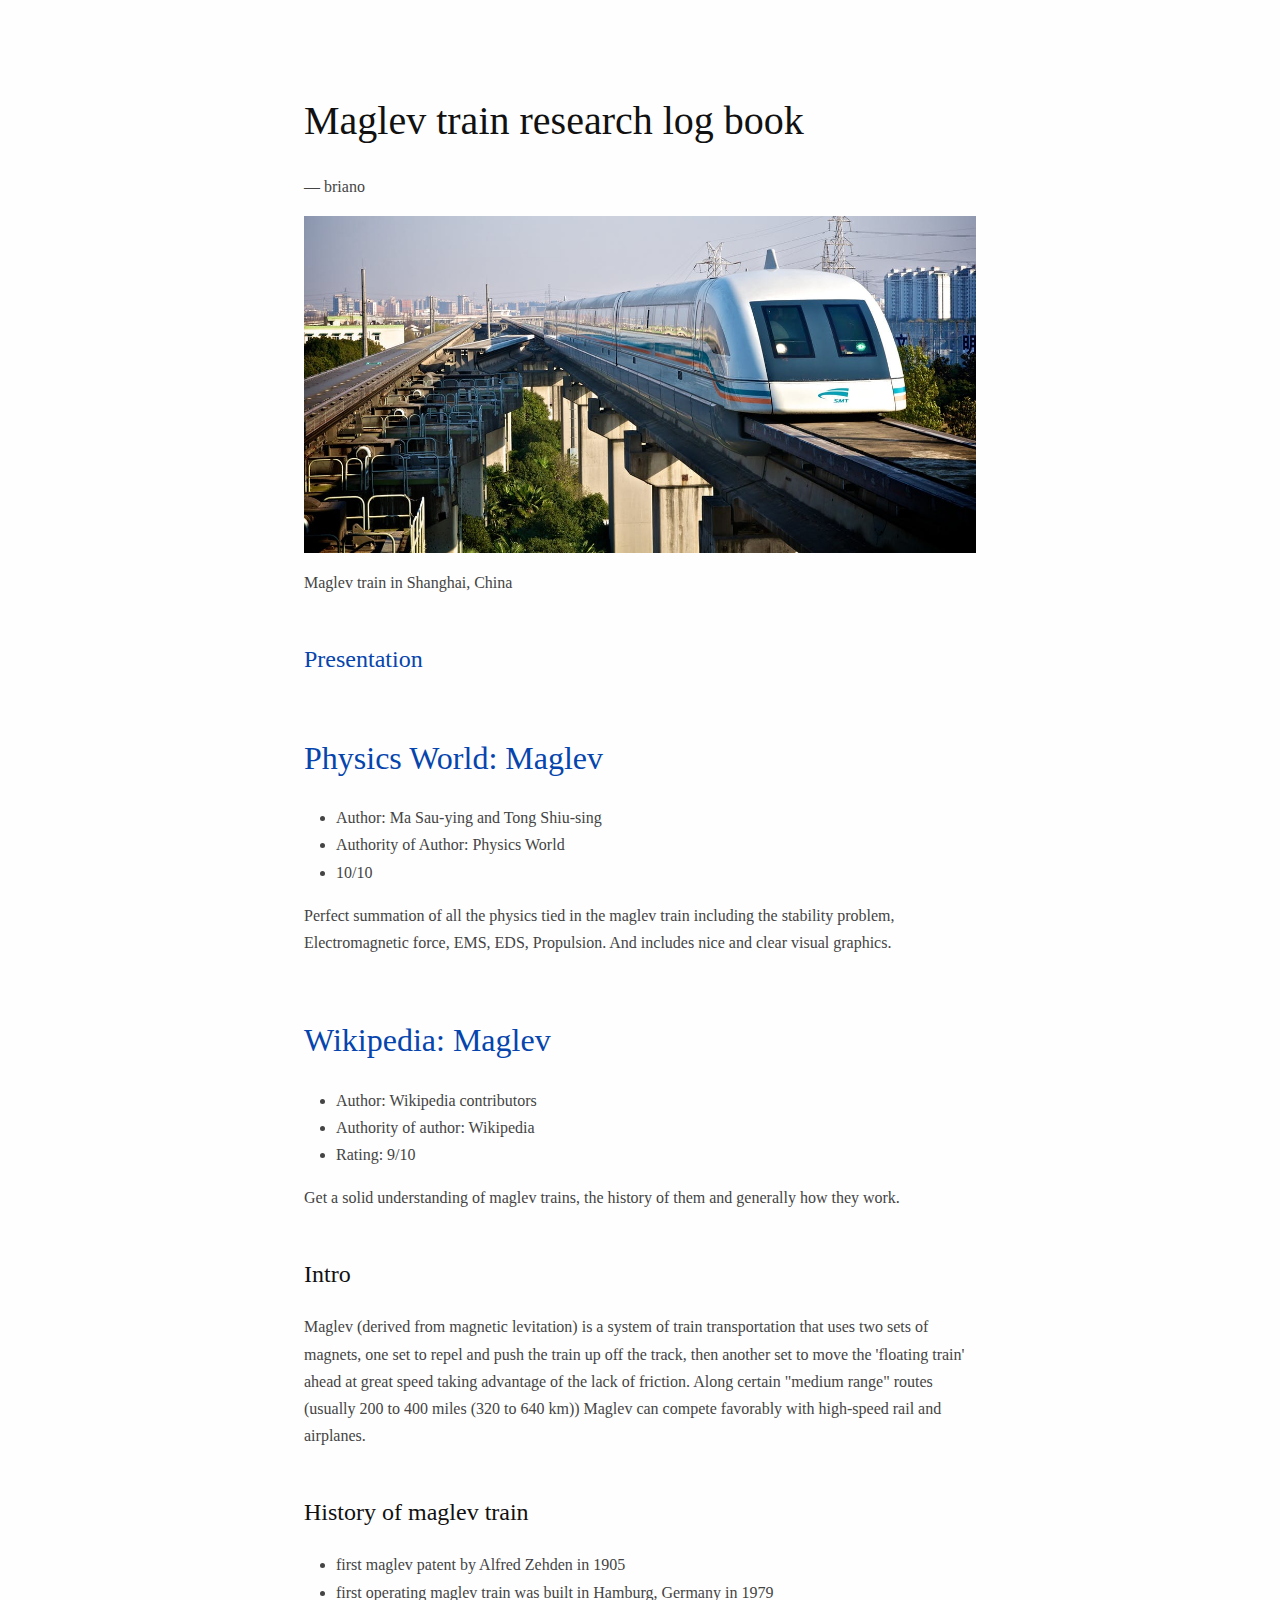
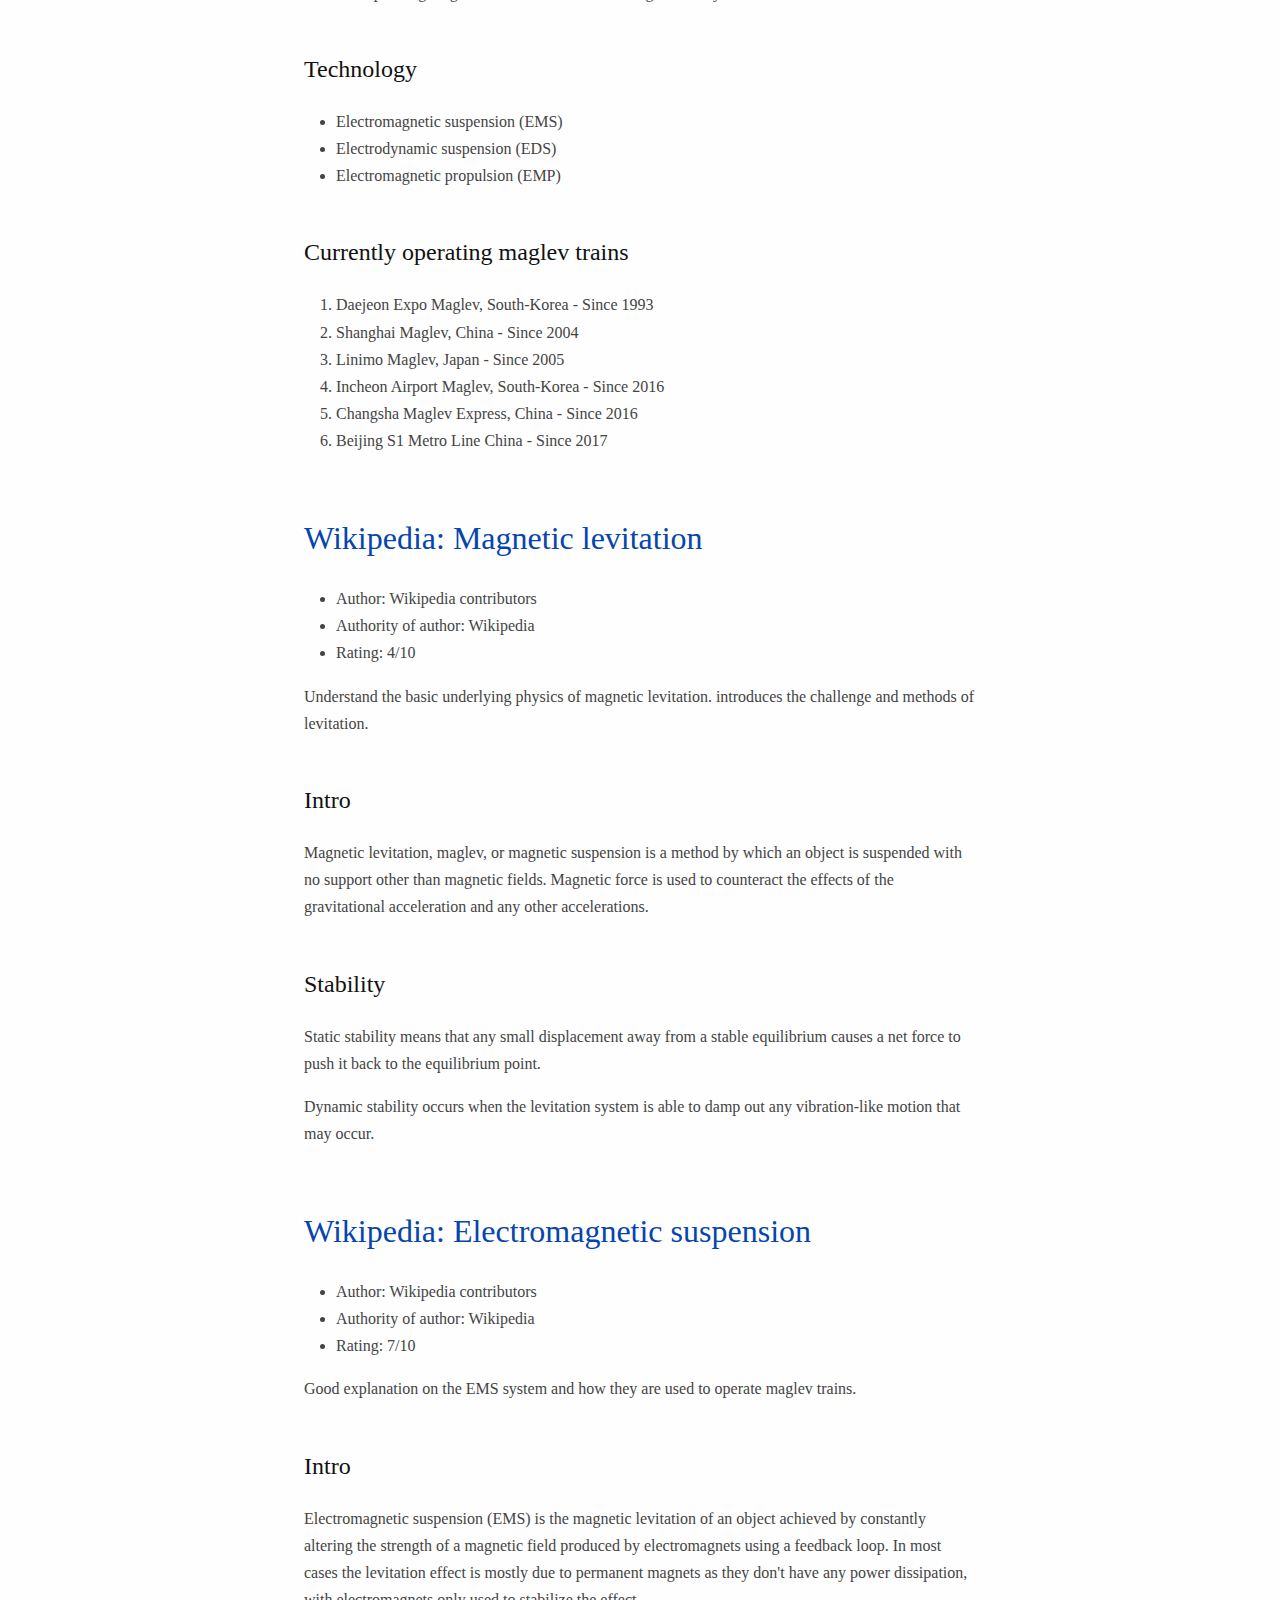
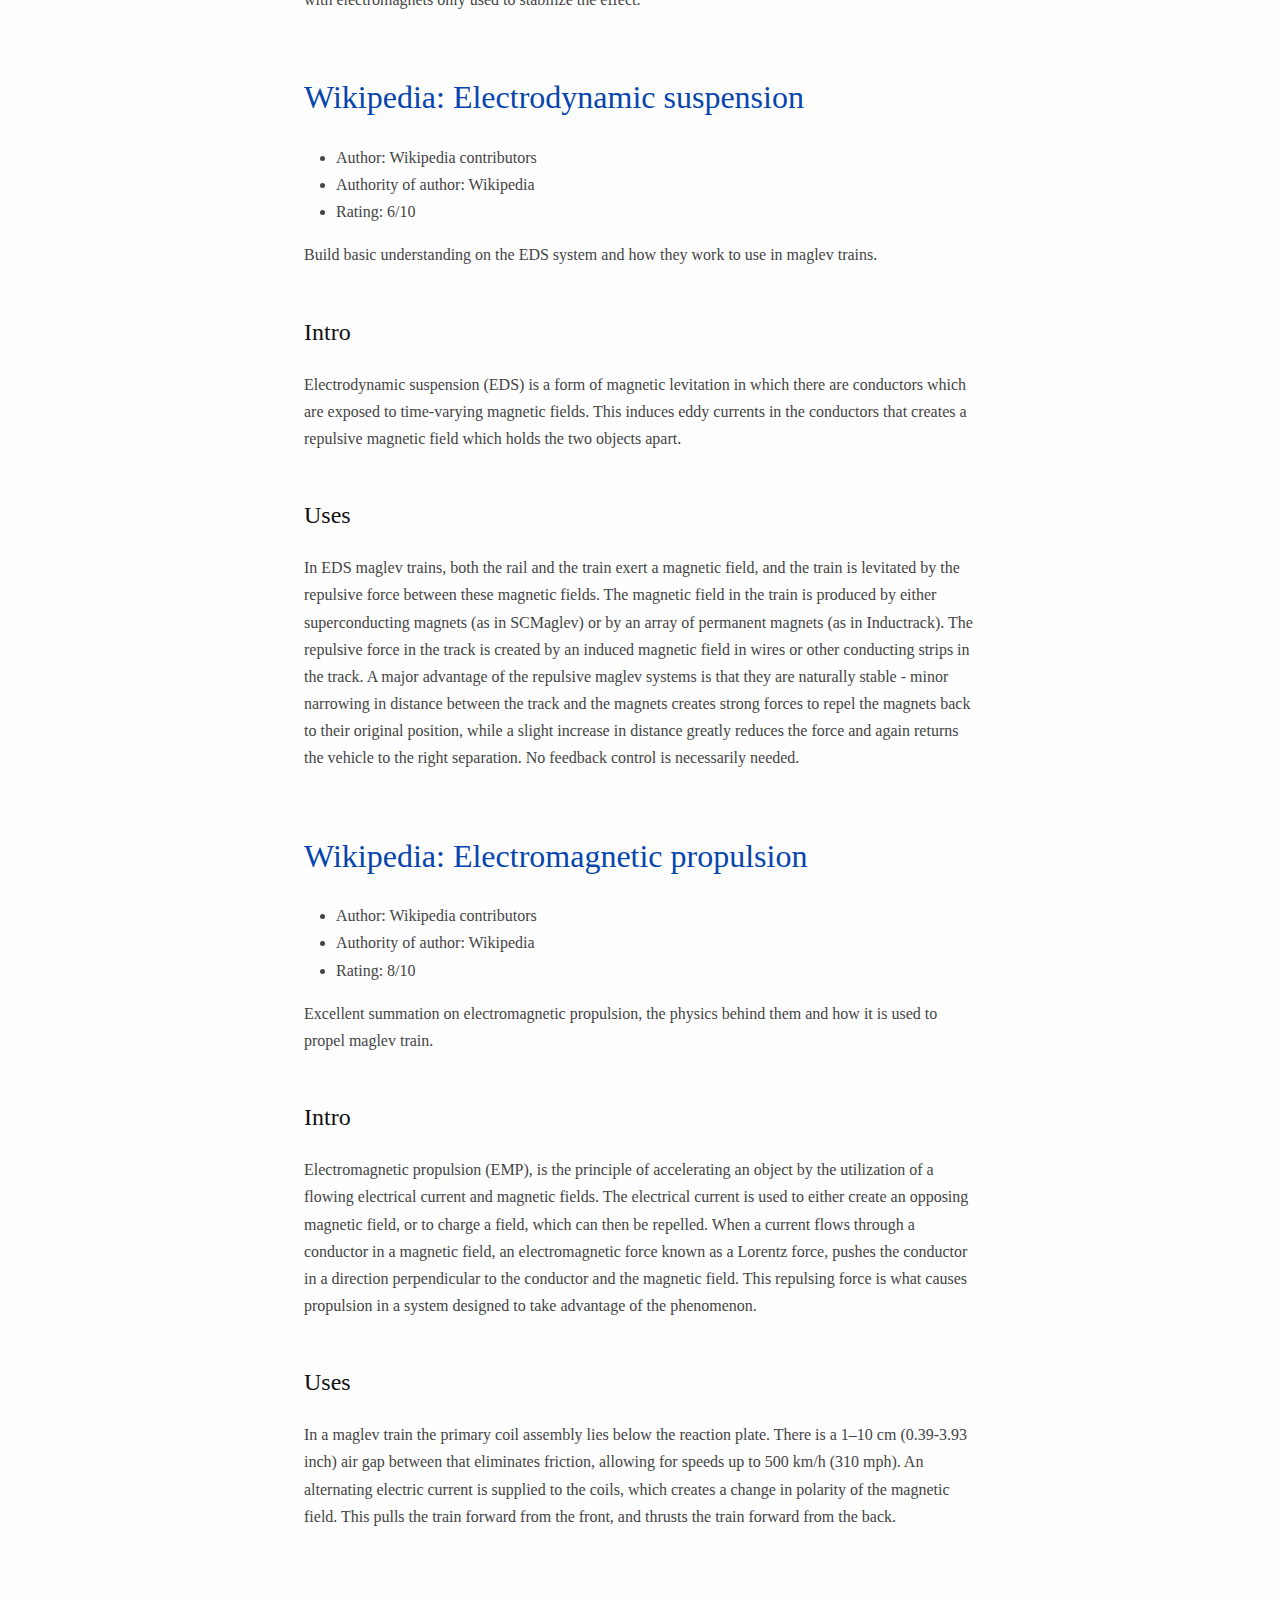
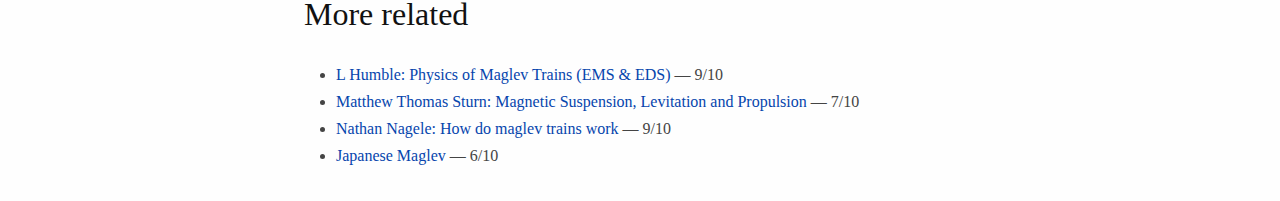
<file: index.html>
<!DOCTYPE html PUBLIC "-//W3C//DTD XHTML 1.0 Transitional//EN" "http://www.w3.org/TR/xhtml1/DTD/xhtml1-transitional.dtd">
<html xmlns="http://www.w3.org/1999/xhtml">
  <head>
    <meta http-equiv="Content-Type" content="text/html; charset=utf-8" />
    <meta http-equiv="Content-Style-Type" content="text/css" />
    <meta name="generator" content="pandoc" />
    <title></title>
    <style type="text/css">
      code {
        white-space: pre;
      }
    </style>
    <link rel="stylesheet" href="style.css" type="text/css" />
  </head>
  <body>
    <h1 id="maglev-train-research-log-book">Maglev train research log book</h1>
    <p>— briano</p>
    <div class="figure">
      <img src="img/maglev-train.jpg" alt="Maglev train in Shanghai, China" />
      <p class="caption">Maglev train in Shanghai, China</p>
    </div>
    <h3 id="presentation"><a href="presentation/index.html">Presentation</a></h3>
    <h2 id="physics-world-maglev"><a href="http://www.phy.cuhk.edu.hk/phyworld/articles/maglev/maglev_e.html">Physics World: Maglev</a></h2>
    <ul>
      <li>Author: Ma Sau-ying and Tong Shiu-sing</li>
      <li>Authority of Author: Physics World</li>
      <li>10/10</li>
    </ul>
    <p>Perfect summation of all the physics tied in the maglev train including the stability problem, Electromagnetic force, EMS, EDS, Propulsion. And includes nice and clear visual graphics.</p>
    <h2 id="wikipedia-maglev"><a href="https://en.wikipedia.org/wiki/Maglev">Wikipedia: Maglev</a></h2>
    <ul>
      <li>Author: Wikipedia contributors</li>
      <li>Authority of author: Wikipedia</li>
      <li>Rating: 9/10</li>
    </ul>
    <p>Get a solid understanding of maglev trains, the history of them and generally how they work.</p>
    <h3 id="intro">Intro</h3>
    <p>Maglev (derived from magnetic levitation) is a system of train transportation that uses two sets of magnets, one set to repel and push the train up off the track, then another set to move the 'floating train' ahead at great speed taking advantage of the lack of friction. Along certain &quot;medium range&quot; routes (usually 200 to 400 miles (320 to 640 km)) Maglev can compete favorably with high-speed rail and airplanes.</p>
    <h3 id="history-of-maglev-train">History of maglev train</h3>
    <ul>
      <li>first maglev patent by Alfred Zehden in 1905</li>
      <li>first operating maglev train was built in Hamburg, Germany in 1979</li>
    </ul>
    <h3 id="technology">Technology</h3>
    <ul>
      <li>Electromagnetic suspension (EMS)</li>
      <li>Electrodynamic suspension (EDS)</li>
      <li>Electromagnetic propulsion (EMP)</li>
    </ul>
    <h3 id="currently-operating-maglev-trains">Currently operating maglev trains</h3>
    <ol style="list-style-type: decimal">
      <li>Daejeon Expo Maglev, South-Korea - Since 1993</li>
      <li>Shanghai Maglev, China - Since 2004</li>
      <li>Linimo Maglev, Japan - Since 2005</li>
      <li>Incheon Airport Maglev, South-Korea - Since 2016</li>
      <li>Changsha Maglev Express, China - Since 2016</li>
      <li>Beijing S1 Metro Line China - Since 2017</li>
    </ol>
    <h2 id="wikipedia-magnetic-levitation"><a href="https://en.wikipedia.org/wiki/Magnetic_levitation">Wikipedia: Magnetic levitation</a></h2>
    <ul>
      <li>Author: Wikipedia contributors</li>
      <li>Authority of author: Wikipedia</li>
      <li>Rating: 4/10</li>
    </ul>
    <p>Understand the basic underlying physics of magnetic levitation. introduces the challenge and methods of levitation.</p>
    <h3 id="intro-1">Intro</h3>
    <p>Magnetic levitation, maglev, or magnetic suspension is a method by which an object is suspended with no support other than magnetic fields. Magnetic force is used to counteract the effects of the gravitational acceleration and any other accelerations.</p>
    <h3 id="stability">Stability</h3>
    <p>Static stability means that any small displacement away from a stable equilibrium causes a net force to push it back to the equilibrium point.</p>
    <p>Dynamic stability occurs when the levitation system is able to damp out any vibration-like motion that may occur.</p>
    <h2 id="wikipedia-electromagnetic-suspension"><a href="https://en.wikipedia.org/wiki/Electromagnetic_suspension">Wikipedia: Electromagnetic suspension</a></h2>
    <ul>
      <li>Author: Wikipedia contributors</li>
      <li>Authority of author: Wikipedia</li>
      <li>Rating: 7/10</li>
    </ul>
    <p>Good explanation on the EMS system and how they are used to operate maglev trains.</p>
    <h3 id="intro-2">Intro</h3>
    <p>Electromagnetic suspension (EMS) is the magnetic levitation of an object achieved by constantly altering the strength of a magnetic field produced by electromagnets using a feedback loop. In most cases the levitation effect is mostly due to permanent magnets as they don't have any power dissipation, with electromagnets only used to stabilize the effect.</p>
    <h2 id="wikipedia-electrodynamic-suspension"><a href="https://en.wikipedia.org/wiki/Electrodynamic_suspension">Wikipedia: Electrodynamic suspension</a></h2>
    <ul>
      <li>Author: Wikipedia contributors</li>
      <li>Authority of author: Wikipedia</li>
      <li>Rating: 6/10</li>
    </ul>
    <p>Build basic understanding on the EDS system and how they work to use in maglev trains.</p>
    <h3 id="intro-3">Intro</h3>
    <p>Electrodynamic suspension (EDS) is a form of magnetic levitation in which there are conductors which are exposed to time-varying magnetic fields. This induces eddy currents in the conductors that creates a repulsive magnetic field which holds the two objects apart.</p>
    <h3 id="uses">Uses</h3>
    <p>In EDS maglev trains, both the rail and the train exert a magnetic field, and the train is levitated by the repulsive force between these magnetic fields. The magnetic field in the train is produced by either superconducting magnets (as in SCMaglev) or by an array of permanent magnets (as in Inductrack). The repulsive force in the track is created by an induced magnetic field in wires or other conducting strips in the track. A major advantage of the repulsive maglev systems is that they are naturally stable - minor narrowing in distance between the track and the magnets creates strong forces to repel the magnets back to their original position, while a slight increase in distance greatly reduces the force and again returns the vehicle to the right separation. No feedback control is necessarily needed.</p>
    <h2 id="wikipedia-electromagnetic-propulsion"><a href="https://en.wikipedia.org/wiki/Electromagnetic_propulsion">Wikipedia: Electromagnetic propulsion</a></h2>
    <ul>
      <li>Author: Wikipedia contributors</li>
      <li>Authority of author: Wikipedia</li>
      <li>Rating: 8/10</li>
    </ul>
    <p>Excellent summation on electromagnetic propulsion, the physics behind them and how it is used to propel maglev train.</p>
    <h3 id="intro-4">Intro</h3>
    <p>Electromagnetic propulsion (EMP), is the principle of accelerating an object by the utilization of a flowing electrical current and magnetic fields. The electrical current is used to either create an opposing magnetic field, or to charge a field, which can then be repelled. When a current flows through a conductor in a magnetic field, an electromagnetic force known as a Lorentz force, pushes the conductor in a direction perpendicular to the conductor and the magnetic field. This repulsing force is what causes propulsion in a system designed to take advantage of the phenomenon.</p>
    <h3 id="uses-1">Uses</h3>
    <p>In a maglev train the primary coil assembly lies below the reaction plate. There is a 1–10 cm (0.39-3.93 inch) air gap between that eliminates friction, allowing for speeds up to 500 km/h (310 mph). An alternating electric current is supplied to the coils, which creates a change in polarity of the magnetic field. This pulls the train forward from the front, and thrusts the train forward from the back.</p>
    <h2 id="more-related">More related</h2>
    <ul>
      <li><a href="https://www.youtube.com/watch?v=EbORQVttbeU">L Humble: Physics of Maglev Trains (EMS &amp; EDS)</a> — 9/10</li>
      <li><a href="https://www.youtube.com/watch?v=xZwb_4YXeUc">Matthew Thomas Sturn: Magnetic Suspension, Levitation and Propulsion</a> — 7/10</li>
      <li><a href="https://www.youtube.com/watch?v=m-rNILcfTKM">Nathan Nagele: How do maglev trains work</a> — 9/10</li>
      <li><a href="https://www.youtube.com/watch?v=VuSrLvCVoVk">Japanese Maglev</a> — 6/10</li>
    </ul>
  </body>
</html>
</file>
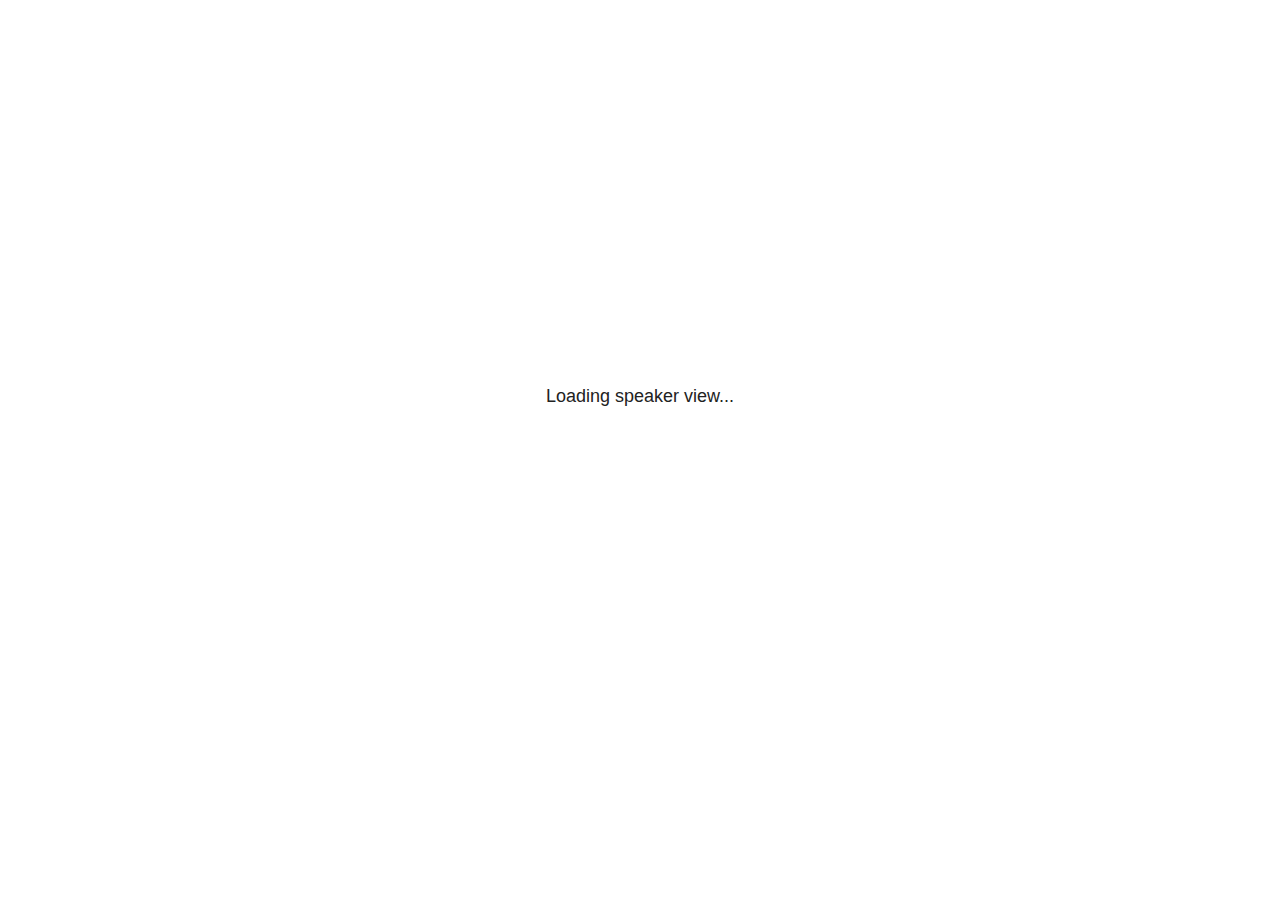
<file: presentation/plugin/notes/notes.html>
<!doctype html>
<html lang="en">
	<head>
		<meta charset="utf-8">

		<title>reveal.js - Slide Notes</title>

		<style>
			body {
				font-family: Helvetica;
				font-size: 18px;
			}

			#current-slide,
			#upcoming-slide,
			#speaker-controls {
				padding: 6px;
				box-sizing: border-box;
				-moz-box-sizing: border-box;
			}

			#current-slide iframe,
			#upcoming-slide iframe {
				width: 100%;
				height: 100%;
				border: 1px solid #ddd;
			}

			#current-slide .label,
			#upcoming-slide .label {
				position: absolute;
				top: 10px;
				left: 10px;
				z-index: 2;
			}

			#connection-status {
				position: absolute;
				top: 0;
				left: 0;
				width: 100%;
				height: 100%;
				z-index: 20;
				padding: 30% 20% 20% 20%;
				font-size: 18px;
				color: #222;
				background: #fff;
				text-align: center;
				box-sizing: border-box;
				line-height: 1.4;
			}

			.overlay-element {
				height: 34px;
				line-height: 34px;
				padding: 0 10px;
				text-shadow: none;
				background: rgba( 220, 220, 220, 0.8 );
				color: #222;
				font-size: 14px;
			}

			.overlay-element.interactive:hover {
				background: rgba( 220, 220, 220, 1 );
			}

			#current-slide {
				position: absolute;
				width: 60%;
				height: 100%;
				top: 0;
				left: 0;
				padding-right: 0;
			}

			#upcoming-slide {
				position: absolute;
				width: 40%;
				height: 40%;
				right: 0;
				top: 0;
			}

			/* Speaker controls */
			#speaker-controls {
				position: absolute;
				top: 40%;
				right: 0;
				width: 40%;
				height: 60%;
				overflow: auto;
				font-size: 18px;
			}

				.speaker-controls-time.hidden,
				.speaker-controls-notes.hidden {
					display: none;
				}

				.speaker-controls-time .label,
				.speaker-controls-pace .label,
				.speaker-controls-notes .label {
					text-transform: uppercase;
					font-weight: normal;
					font-size: 0.66em;
					color: #666;
					margin: 0;
				}

				.speaker-controls-time, .speaker-controls-pace {
					border-bottom: 1px solid rgba( 200, 200, 200, 0.5 );
					margin-bottom: 10px;
					padding: 10px 16px;
					padding-bottom: 20px;
					cursor: pointer;
				}

				.speaker-controls-time .reset-button {
					opacity: 0;
					float: right;
					color: #666;
					text-decoration: none;
				}
				.speaker-controls-time:hover .reset-button {
					opacity: 1;
				}

				.speaker-controls-time .timer,
				.speaker-controls-time .clock {
					width: 50%;
				}

				.speaker-controls-time .timer,
				.speaker-controls-time .clock,
				.speaker-controls-time .pacing .hours-value,
				.speaker-controls-time .pacing .minutes-value,
				.speaker-controls-time .pacing .seconds-value {
					font-size: 1.9em;
				}

				.speaker-controls-time .timer {
					float: left;
				}

				.speaker-controls-time .clock {
					float: right;
					text-align: right;
				}

				.speaker-controls-time span.mute {
					opacity: 0.3;
				}

				.speaker-controls-time .pacing-title {
					margin-top: 5px;
				}

				.speaker-controls-time .pacing.ahead {
					color: blue;
				}

				.speaker-controls-time .pacing.on-track {
					color: green;
				}

				.speaker-controls-time .pacing.behind {
					color: red;
				}

				.speaker-controls-notes {
					padding: 10px 16px;
				}

				.speaker-controls-notes .value {
					margin-top: 5px;
					line-height: 1.4;
					font-size: 1.2em;
				}

			/* Layout selector */
			#speaker-layout {
				position: absolute;
				top: 10px;
				right: 10px;
				color: #222;
				z-index: 10;
			}
				#speaker-layout select {
					position: absolute;
					width: 100%;
					height: 100%;
					top: 0;
					left: 0;
					border: 0;
					box-shadow: 0;
					cursor: pointer;
					opacity: 0;

					font-size: 1em;
					background-color: transparent;

					-moz-appearance: none;
					-webkit-appearance: none;
					-webkit-tap-highlight-color: rgba(0, 0, 0, 0);
				}

				#speaker-layout select:focus {
					outline: none;
					box-shadow: none;
				}

			.clear {
				clear: both;
			}

			/* Speaker layout: Wide */
			body[data-speaker-layout="wide"] #current-slide,
			body[data-speaker-layout="wide"] #upcoming-slide {
				width: 50%;
				height: 45%;
				padding: 6px;
			}

			body[data-speaker-layout="wide"] #current-slide {
				top: 0;
				left: 0;
			}

			body[data-speaker-layout="wide"] #upcoming-slide {
				top: 0;
				left: 50%;
			}

			body[data-speaker-layout="wide"] #speaker-controls {
				top: 45%;
				left: 0;
				width: 100%;
				height: 50%;
				font-size: 1.25em;
			}

			/* Speaker layout: Tall */
			body[data-speaker-layout="tall"] #current-slide,
			body[data-speaker-layout="tall"] #upcoming-slide {
				width: 45%;
				height: 50%;
				padding: 6px;
			}

			body[data-speaker-layout="tall"] #current-slide {
				top: 0;
				left: 0;
			}

			body[data-speaker-layout="tall"] #upcoming-slide {
				top: 50%;
				left: 0;
			}

			body[data-speaker-layout="tall"] #speaker-controls {
				padding-top: 40px;
				top: 0;
				left: 45%;
				width: 55%;
				height: 100%;
				font-size: 1.25em;
			}

			/* Speaker layout: Notes only */
			body[data-speaker-layout="notes-only"] #current-slide,
			body[data-speaker-layout="notes-only"] #upcoming-slide {
				display: none;
			}

			body[data-speaker-layout="notes-only"] #speaker-controls {
				padding-top: 40px;
				top: 0;
				left: 0;
				width: 100%;
				height: 100%;
				font-size: 1.25em;
			}

			@media screen and (max-width: 1080px) {
				body[data-speaker-layout="default"] #speaker-controls {
					font-size: 16px;
				}
			}

			@media screen and (max-width: 900px) {
				body[data-speaker-layout="default"] #speaker-controls {
					font-size: 14px;
				}
			}

			@media screen and (max-width: 800px) {
				body[data-speaker-layout="default"] #speaker-controls {
					font-size: 12px;
				}
			}

		</style>
	</head>

	<body>

		<div id="connection-status">Loading speaker view...</div>

		<div id="current-slide"></div>
		<div id="upcoming-slide"><span class="overlay-element label">Upcoming</span></div>
		<div id="speaker-controls">
			<div class="speaker-controls-time">
				<h4 class="label">Time <span class="reset-button">Click to Reset</span></h4>
				<div class="clock">
					<span class="clock-value">0:00 AM</span>
				</div>
				<div class="timer">
					<span class="hours-value">00</span><span class="minutes-value">:00</span><span class="seconds-value">:00</span>
				</div>
				<div class="clear"></div>

				<h4 class="label pacing-title" style="display: none">Pacing – Time to finish current slide</h4>
				<div class="pacing" style="display: none">
					<span class="hours-value">00</span><span class="minutes-value">:00</span><span class="seconds-value">:00</span>
				</div>
			</div>

			<div class="speaker-controls-notes hidden">
				<h4 class="label">Notes</h4>
				<div class="value"></div>
			</div>
		</div>
		<div id="speaker-layout" class="overlay-element interactive">
			<span class="speaker-layout-label"></span>
			<select class="speaker-layout-dropdown"></select>
		</div>

		<script src="../../plugin/markdown/marked.js"></script>
		<script>

			(function() {

				var notes,
					notesValue,
					currentState,
					currentSlide,
					upcomingSlide,
					layoutLabel,
					layoutDropdown,
					pendingCalls = {},
					lastRevealApiCallId = 0,
					connected = false;

				var SPEAKER_LAYOUTS = {
					'default': 'Default',
					'wide': 'Wide',
					'tall': 'Tall',
					'notes-only': 'Notes only'
				};

				setupLayout();

				var connectionStatus = document.querySelector( '#connection-status' );
				var connectionTimeout = setTimeout( function() {
					connectionStatus.innerHTML = 'Error connecting to main window.<br>Please try closing and reopening the speaker view.';
				}, 5000 );

				window.addEventListener( 'message', function( event ) {

					clearTimeout( connectionTimeout );
					connectionStatus.style.display = 'none';

					var data = JSON.parse( event.data );

					// The overview mode is only useful to the reveal.js instance
					// where navigation occurs so we don't sync it
					if( data.state ) delete data.state.overview;

					// Messages sent by the notes plugin inside of the main window
					if( data && data.namespace === 'reveal-notes' ) {
						if( data.type === 'connect' ) {
							handleConnectMessage( data );
						}
						else if( data.type === 'state' ) {
							handleStateMessage( data );
						}
						else if( data.type === 'return' ) {
							pendingCalls[data.callId](data.result);
							delete pendingCalls[data.callId];
						}
					}
					// Messages sent by the reveal.js inside of the current slide preview
					else if( data && data.namespace === 'reveal' ) {
						if( /ready/.test( data.eventName ) ) {
							// Send a message back to notify that the handshake is complete
							window.opener.postMessage( JSON.stringify({ namespace: 'reveal-notes', type: 'connected'} ), '*' );
						}
						else if( /slidechanged|fragmentshown|fragmenthidden|paused|resumed/.test( data.eventName ) && currentState !== JSON.stringify( data.state ) ) {

							window.opener.postMessage( JSON.stringify({ method: 'setState', args: [ data.state ]} ), '*' );

						}
					}

				} );

				/**
				 * Asynchronously calls the Reveal.js API of the main frame.
				 */
				function callRevealApi( methodName, methodArguments, callback ) {

					var callId = ++lastRevealApiCallId;
					pendingCalls[callId] = callback;
					window.opener.postMessage( JSON.stringify( {
						namespace: 'reveal-notes',
						type: 'call',
						callId: callId,
						methodName: methodName,
						arguments: methodArguments
					} ), '*' );

				}

				/**
				 * Called when the main window is trying to establish a
				 * connection.
				 */
				function handleConnectMessage( data ) {

					if( connected === false ) {
						connected = true;

						setupIframes( data );
						setupKeyboard();
						setupNotes();
						setupTimer();
					}

				}

				/**
				 * Called when the main window sends an updated state.
				 */
				function handleStateMessage( data ) {

					// Store the most recently set state to avoid circular loops
					// applying the same state
					currentState = JSON.stringify( data.state );

					// No need for updating the notes in case of fragment changes
					if ( data.notes ) {
						notes.classList.remove( 'hidden' );
						notesValue.style.whiteSpace = data.whitespace;
						if( data.markdown ) {
							notesValue.innerHTML = marked( data.notes );
						}
						else {
							notesValue.innerHTML = data.notes;
						}
					}
					else {
						notes.classList.add( 'hidden' );
					}

					// Update the note slides
					currentSlide.contentWindow.postMessage( JSON.stringify({ method: 'setState', args: [ data.state ] }), '*' );
					upcomingSlide.contentWindow.postMessage( JSON.stringify({ method: 'setState', args: [ data.state ] }), '*' );
					upcomingSlide.contentWindow.postMessage( JSON.stringify({ method: 'next' }), '*' );

				}

				// Limit to max one state update per X ms
				handleStateMessage = debounce( handleStateMessage, 200 );

				/**
				 * Forward keyboard events to the current slide window.
				 * This enables keyboard events to work even if focus
				 * isn't set on the current slide iframe.
				 *
				 * Block F5 default handling, it reloads and disconnects
				 * the speaker notes window.
				 */
				function setupKeyboard() {

					document.addEventListener( 'keydown', function( event ) {
						if( event.keyCode === 116 || ( event.metaKey && event.keyCode === 82 ) ) {
							event.preventDefault();
							return false;
						}
						currentSlide.contentWindow.postMessage( JSON.stringify({ method: 'triggerKey', args: [ event.keyCode ] }), '*' );
					} );

				}

				/**
				 * Creates the preview iframes.
				 */
				function setupIframes( data ) {

					var params = [
						'receiver',
						'progress=false',
						'history=false',
						'transition=none',
						'autoSlide=0',
						'backgroundTransition=none'
					].join( '&' );

					var urlSeparator = /\?/.test(data.url) ? '&' : '?';
					var hash = '#/' + data.state.indexh + '/' + data.state.indexv;
					var currentURL = data.url + urlSeparator + params + '&postMessageEvents=true' + hash;
					var upcomingURL = data.url + urlSeparator + params + '&controls=false' + hash;

					currentSlide = document.createElement( 'iframe' );
					currentSlide.setAttribute( 'width', 1280 );
					currentSlide.setAttribute( 'height', 1024 );
					currentSlide.setAttribute( 'src', currentURL );
					document.querySelector( '#current-slide' ).appendChild( currentSlide );

					upcomingSlide = document.createElement( 'iframe' );
					upcomingSlide.setAttribute( 'width', 640 );
					upcomingSlide.setAttribute( 'height', 512 );
					upcomingSlide.setAttribute( 'src', upcomingURL );
					document.querySelector( '#upcoming-slide' ).appendChild( upcomingSlide );

				}

				/**
				 * Setup the notes UI.
				 */
				function setupNotes() {

					notes = document.querySelector( '.speaker-controls-notes' );
					notesValue = document.querySelector( '.speaker-controls-notes .value' );

				}

				function getTimings( callback ) {

					callRevealApi( 'getSlidesAttributes', [], function ( slideAttributes ) {
						callRevealApi( 'getConfig', [], function ( config ) {
							var defaultTiming = config.defaultTiming;
							if (defaultTiming == null) {
								callback(null);
								return;
							}

							var timings = [];
							for ( var i in slideAttributes ) {
								var slide = slideAttributes[ i ];
								var timing = defaultTiming;
								if( slide.hasOwnProperty( 'data-timing' )) {
									var t = slide[ 'data-timing' ];
									timing = parseInt(t);
									if( isNaN(timing) ) {
										console.warn("Could not parse timing '" + t + "' of slide " + i + "; using default of " + defaultTiming);
										timing = defaultTiming;
									}
								}
								timings.push(timing);
							}

							callback( timings );
						} );
					} );

				}

				/**
				 * Return the number of seconds allocated for presenting
				 * all slides up to and including this one.
				 */
				function getTimeAllocated( timings, callback ) {

					callRevealApi( 'getSlidePastCount', [], function ( currentSlide ) {
						var allocated = 0;
						for (var i in timings.slice(0, currentSlide + 1)) {
							allocated += timings[i];
						}
						callback( allocated );
					} );

				}

				/**
				 * Create the timer and clock and start updating them
				 * at an interval.
				 */
				function setupTimer() {

					var start = new Date(),
					timeEl = document.querySelector( '.speaker-controls-time' ),
					clockEl = timeEl.querySelector( '.clock-value' ),
					hoursEl = timeEl.querySelector( '.hours-value' ),
					minutesEl = timeEl.querySelector( '.minutes-value' ),
					secondsEl = timeEl.querySelector( '.seconds-value' ),
					pacingTitleEl = timeEl.querySelector( '.pacing-title' ),
					pacingEl = timeEl.querySelector( '.pacing' ),
					pacingHoursEl = pacingEl.querySelector( '.hours-value' ),
					pacingMinutesEl = pacingEl.querySelector( '.minutes-value' ),
					pacingSecondsEl = pacingEl.querySelector( '.seconds-value' );

					var timings = null;
					getTimings( function ( _timings ) {

						timings = _timings;
						if (_timings !== null) {
							pacingTitleEl.style.removeProperty('display');
							pacingEl.style.removeProperty('display');
						}

						// Update once directly
						_updateTimer();

						// Then update every second
						setInterval( _updateTimer, 1000 );

					} );


					function _resetTimer() {

						if (timings == null) {
							start = new Date();
							_updateTimer();
						}
						else {
							// Reset timer to beginning of current slide
							getTimeAllocated( timings, function ( slideEndTimingSeconds ) {
								var slideEndTiming = slideEndTimingSeconds * 1000;
								callRevealApi( 'getSlidePastCount', [], function ( currentSlide ) {
									var currentSlideTiming = timings[currentSlide] * 1000;
									var previousSlidesTiming = slideEndTiming - currentSlideTiming;
									var now = new Date();
									start = new Date(now.getTime() - previousSlidesTiming);
									_updateTimer();
								} );
							} );
						}

					}

					timeEl.addEventListener( 'click', function() {
						_resetTimer();
						return false;
					} );

					function _displayTime( hrEl, minEl, secEl, time) {

						var sign = Math.sign(time) == -1 ? "-" : "";
						time = Math.abs(Math.round(time / 1000));
						var seconds = time % 60;
						var minutes = Math.floor( time / 60 ) % 60 ;
						var hours = Math.floor( time / ( 60 * 60 )) ;
						hrEl.innerHTML = sign + zeroPadInteger( hours );
						if (hours == 0) {
							hrEl.classList.add( 'mute' );
						}
						else {
							hrEl.classList.remove( 'mute' );
						}
						minEl.innerHTML = ':' + zeroPadInteger( minutes );
						if (hours == 0 && minutes == 0) {
							minEl.classList.add( 'mute' );
						}
						else {
							minEl.classList.remove( 'mute' );
						}
						secEl.innerHTML = ':' + zeroPadInteger( seconds );
					}

					function _updateTimer() {

						var diff, hours, minutes, seconds,
						now = new Date();

						diff = now.getTime() - start.getTime();

						clockEl.innerHTML = now.toLocaleTimeString( 'en-US', { hour12: true, hour: '2-digit', minute:'2-digit' } );
						_displayTime( hoursEl, minutesEl, secondsEl, diff );
						if (timings !== null) {
							_updatePacing(diff);
						}

					}

					function _updatePacing(diff) {

						getTimeAllocated( timings, function ( slideEndTimingSeconds ) {
							var slideEndTiming = slideEndTimingSeconds * 1000;

							callRevealApi( 'getSlidePastCount', [], function ( currentSlide ) {
								var currentSlideTiming = timings[currentSlide] * 1000;
								var timeLeftCurrentSlide = slideEndTiming - diff;
								if (timeLeftCurrentSlide < 0) {
									pacingEl.className = 'pacing behind';
								}
								else if (timeLeftCurrentSlide < currentSlideTiming) {
									pacingEl.className = 'pacing on-track';
								}
								else {
									pacingEl.className = 'pacing ahead';
								}
								_displayTime( pacingHoursEl, pacingMinutesEl, pacingSecondsEl, timeLeftCurrentSlide );
							} );
						} );
					}

				}

				/**
				 * Sets up the speaker view layout and layout selector.
				 */
				function setupLayout() {

					layoutDropdown = document.querySelector( '.speaker-layout-dropdown' );
					layoutLabel = document.querySelector( '.speaker-layout-label' );

					// Render the list of available layouts
					for( var id in SPEAKER_LAYOUTS ) {
						var option = document.createElement( 'option' );
						option.setAttribute( 'value', id );
						option.textContent = SPEAKER_LAYOUTS[ id ];
						layoutDropdown.appendChild( option );
					}

					// Monitor the dropdown for changes
					layoutDropdown.addEventListener( 'change', function( event ) {

						setLayout( layoutDropdown.value );

					}, false );

					// Restore any currently persisted layout
					setLayout( getLayout() );

				}

				/**
				 * Sets a new speaker view layout. The layout is persisted
				 * in local storage.
				 */
				function setLayout( value ) {

					var title = SPEAKER_LAYOUTS[ value ];

					layoutLabel.innerHTML = 'Layout' + ( title ? ( ': ' + title ) : '' );
					layoutDropdown.value = value;

					document.body.setAttribute( 'data-speaker-layout', value );

					// Persist locally
					if( supportsLocalStorage() ) {
						window.localStorage.setItem( 'reveal-speaker-layout', value );
					}

				}

				/**
				 * Returns the ID of the most recently set speaker layout
				 * or our default layout if none has been set.
				 */
				function getLayout() {

					if( supportsLocalStorage() ) {
						var layout = window.localStorage.getItem( 'reveal-speaker-layout' );
						if( layout ) {
							return layout;
						}
					}

					// Default to the first record in the layouts hash
					for( var id in SPEAKER_LAYOUTS ) {
						return id;
					}

				}

				function supportsLocalStorage() {

					try {
						localStorage.setItem('test', 'test');
						localStorage.removeItem('test');
						return true;
					}
					catch( e ) {
						return false;
					}

				}

				function zeroPadInteger( num ) {

					var str = '00' + parseInt( num );
					return str.substring( str.length - 2 );

				}

				/**
				 * Limits the frequency at which a function can be called.
				 */
				function debounce( fn, ms ) {

					var lastTime = 0,
						timeout;

					return function() {

						var args = arguments;
						var context = this;

						clearTimeout( timeout );

						var timeSinceLastCall = Date.now() - lastTime;
						if( timeSinceLastCall > ms ) {
							fn.apply( context, args );
							lastTime = Date.now();
						}
						else {
							timeout = setTimeout( function() {
								fn.apply( context, args );
								lastTime = Date.now();
							}, ms - timeSinceLastCall );
						}

					}

				}

			})();

		</script>
	</body>
</html>
</file>
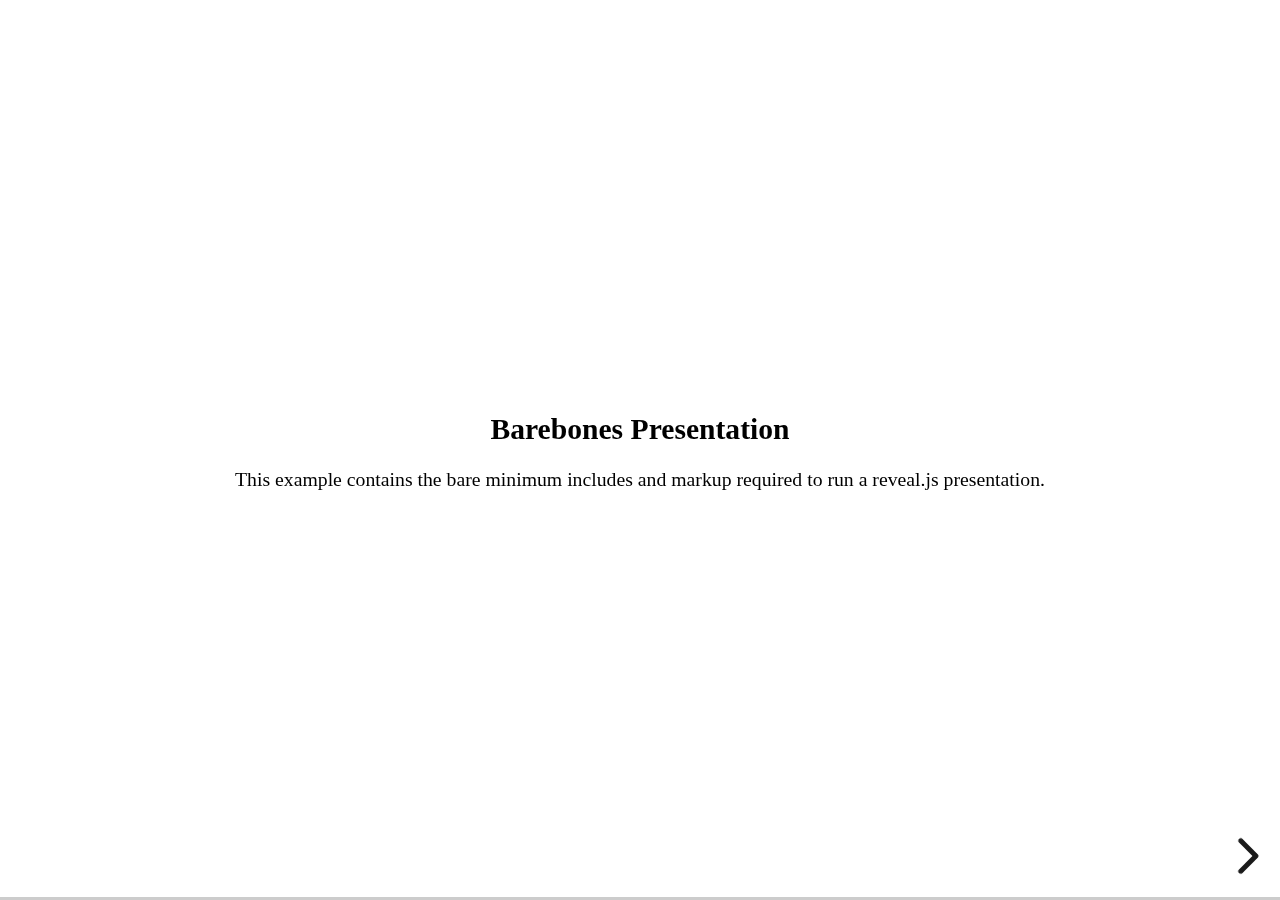
<file: presentation/test/examples/barebones.html>
<!doctype html>
<html lang="en">

	<head>
		<meta charset="utf-8">

		<title>reveal.js - Barebones</title>

		<link rel="stylesheet" href="../../css/reveal.css">
	</head>

	<body>

		<div class="reveal">

			<div class="slides">

				<section>
					<h2>Barebones Presentation</h2>
					<p>This example contains the bare minimum includes and markup required to run a reveal.js presentation.</p>
				</section>

				<section>
					<h2>No Theme</h2>
					<p>There's no theme included, so it will fall back on browser defaults.</p>
				</section>

			</div>

		</div>

		<script src="../../js/reveal.js"></script>

		<script>

			Reveal.initialize();

		</script>

	</body>
</html>
</file>
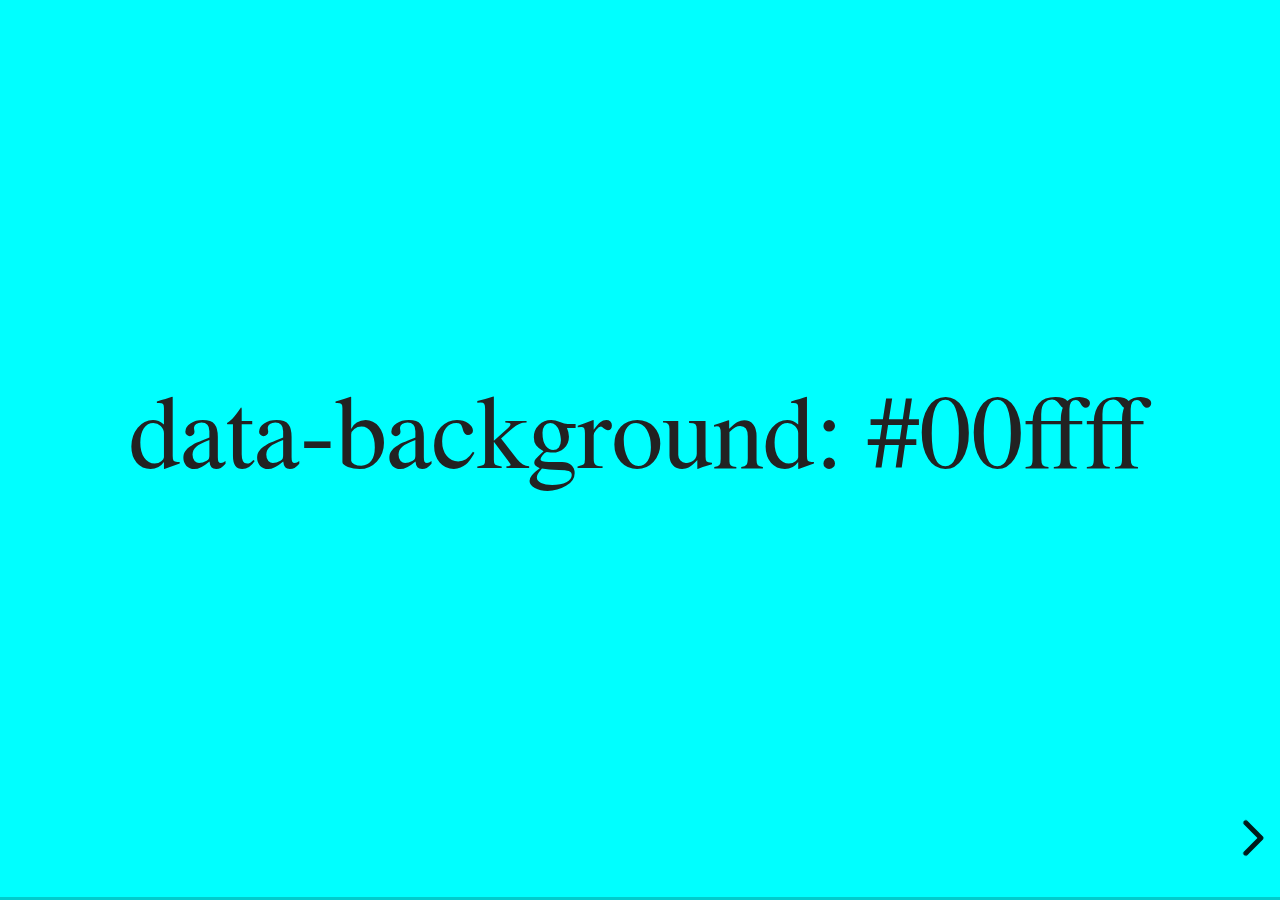
<file: presentation/test/examples/slide-backgrounds.html>
<!doctype html>
<html lang="en">

	<head>
		<meta charset="utf-8">

		<title>reveal.js - Slide Backgrounds</title>

		<meta name="viewport" content="width=device-width, initial-scale=1.0, maximum-scale=1.0, user-scalable=no">

		<link rel="stylesheet" href="../../css/reveal.css">
		<link rel="stylesheet" href="../../css/theme/serif.css" id="theme">
		<style type="text/css" media="screen">
			.slides section.has-dark-background,
			.slides section.has-dark-background h2 {
				color: #fff;
			}
			.slides section.has-light-background,
			.slides section.has-light-background h2 {
				color: #222;
			}
		</style>
	</head>

	<body>

		<div class="reveal">

			<div class="slides">

				<section data-background="#00ffff">
					<h2>data-background: #00ffff</h2>
				</section>

				<section data-background="#bb00bb">
					<h2>data-background: #bb00bb</h2>
				</section>

				<section data-background-color="lightblue">
					<h2>data-background: lightblue</h2>
				</section>

				<section>
					<section data-background="#ff0000">
						<h2>data-background: #ff0000</h2>
					</section>
					<section data-background="rgba(0, 0, 0, 0.2)">
						<h2>data-background: rgba(0, 0, 0, 0.2)</h2>
					</section>
					<section data-background="salmon">
						<h2>data-background: salmon</h2>
					</section>
				</section>

				<section data-background="rgba(0, 100, 100, 0.2)">
					<section>
						<h2>Background applied to stack</h2>
					</section>
					<section>
						<h2>Background applied to stack</h2>
					</section>
					<section data-background="rgb(66, 66, 66)">
						<h2>Background applied to slide inside of stack</h2>
					</section>
				</section>

				<section data-background-transition="slide" data-background="assets/image1.png">
					<h2>Background image</h2>
				</section>

				<section>
					<section data-background-transition="slide" data-background="assets/image1.png">
						<h2>Background image</h2>
					</section>
					<section data-background-transition="slide" data-background="assets/image1.png">
						<h2>Background image</h2>
					</section>
				</section>

				<section data-background="assets/image2.png" data-background-size="100px" data-background-repeat="repeat" data-background-color="#111">
					<h2>Background image</h2>
					<pre>data-background-size="100px" data-background-repeat="repeat" data-background-color="#111"</pre>
				</section>

				<section data-background="#888888">
					<h2>Same background twice (1/2)</h2>
				</section>
				<section data-background="#888888">
					<h2>Same background twice (2/2)</h2>
				</section>

				<section data-background-video="https://s3.amazonaws.com/static.slid.es/site/homepage/v1/homepage-video-editor.mp4,https://s3.amazonaws.com/static.slid.es/site/homepage/v1/homepage-video-editor.webm">
					<h2>Video background</h2>
				</section>

				<section data-background-iframe="https://slides.com/news/make-better-presentations/embed?style=hidden&autoSlide=4000">
					<h2>Iframe background</h2>
				</section>

				<section>
					<section data-background="#417203">
						<h2>Same background twice vertical (1/2)</h2>
					</section>
					<section data-background="#417203">
						<h2>Same background twice vertical (2/2)</h2>
					</section>
				</section>

				<section data-background="#934f4d">
					<h2>Same background from horizontal to vertical (1/3)</h2>
				</section>
				<section>
					<section data-background="#934f4d">
						<h2>Same background from horizontal to vertical (2/3)</h2>
					</section>
					<section data-background="#934f4d">
						<h2>Same background from horizontal to vertical (3/3)</h2>
					</section>
				</section>

			</div>

		</div>

		<script src="../../js/reveal.js"></script>

		<script>

			// Full list of configuration options available here:
			// https://github.com/hakimel/reveal.js#configuration
			Reveal.initialize({
				center: true,
				// rtl: true,

				transition: 'linear',
				// transitionSpeed: 'slow',
				// backgroundTransition: 'slide'
			});

		</script>

	</body>
</html>
</file>
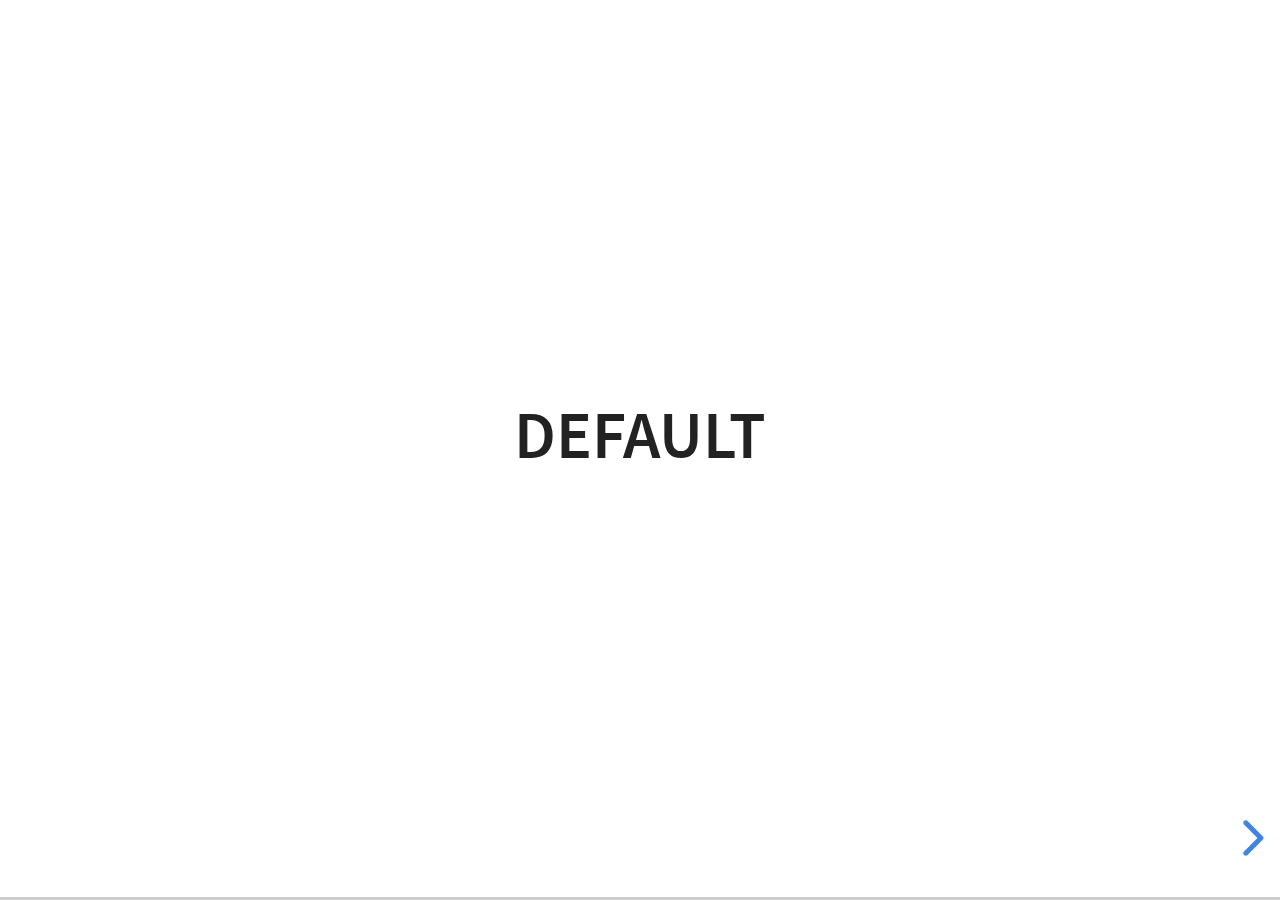
<file: presentation/test/examples/slide-transitions.html>
<!doctype html>
<html lang="en">

	<head>
		<meta charset="utf-8">

		<title>reveal.js - Slide Transitions</title>

		<link rel="stylesheet" href="../../css/reveal.css">
		<link rel="stylesheet" href="../../css/theme/white.css" id="theme">
		<style type="text/css" media="screen">
			.slides section.has-dark-background,
			.slides section.has-dark-background h3 {
				color: #fff;
			}
			.slides section.has-light-background,
			.slides section.has-light-background h3 {
				color: #222;
			}
		</style>
	</head>

	<body>

		<div class="reveal">

			<div class="slides">

				<section>
					<h3>Default</h3>
				</section>

				<section>
					<h3>Default</h3>
				</section>

				<section data-transition="zoom">
					<h3>data-transition: zoom</h3>
				</section>

				<section data-transition="zoom-in fade-out">
					<h3>data-transition: zoom-in fade-out</h3>
				</section>

				<section>
					<h3>Default</h3>
				</section>

				<section data-transition="convex">
					<h3>data-transition: convex</h3>
				</section>

				<section data-transition="convex-in concave-out">
					<h3>data-transition: convex-in concave-out</h3>
				</section>

				<section>
					<section data-transition="zoom">
						<h3>Default</h3>
					</section>
					<section data-transition="concave">
						<h3>data-transition: concave</h3>
					</section>
					<section data-transition="convex-in fade-out">
						<h3>data-transition: convex-in fade-out</h3>
					</section>
					<section>
						<h3>Default</h3>
					</section>
				</section>

				<section data-transition="none">
					<h3>data-transition: none</h3>
				</section>

				<section>
					<h3>Default</h3>
				</section>

			</div>

		</div>

		<script src="../../js/reveal.js"></script>

		<script>

			Reveal.initialize({
				center: true,
				history: true,

				// transition: 'slide',
				// transitionSpeed: 'slow',
				// backgroundTransition: 'slide'
			});

		</script>

	</body>
</html>
</file>
<file: style.css>
/*
 * I add this to html files generated with pandoc.
 */

html {
  font-size: 100%;
  overflow-y: scroll;
  -webkit-text-size-adjust: 100%;
  -ms-text-size-adjust: 100%;
}

body {
  color: #444;
  font-family: Georgia, Palatino, 'Palatino Linotype', Times, 'Times New Roman', serif;
  font-size: 12px;
  line-height: 1.7;
  padding: 1em;
  margin: auto;
  max-width: 42em;
  background: #fefefe;
}

a {
  color: #0645ad;
  text-decoration: none;
}

a:visited {
  color: #0b0080;
}

a:hover {
  color: #06e;
}

a:active {
  color: #faa700;
}

a:focus {
  outline: thin dotted;
}

*::-moz-selection {
  background: rgba(255, 255, 0, 0.3);
  color: #000;
}

*::selection {
  background: rgba(255, 255, 0, 0.3);
  color: #000;
}

a::-moz-selection {
  background: rgba(255, 255, 0, 0.3);
  color: #0645ad;
}

a::selection {
  background: rgba(255, 255, 0, 0.3);
  color: #0645ad;
}

p {
  margin: 1em 0;
}

img {
  max-width: 100%;
}

h1,
h2,
h3,
h4,
h5,
h6 {
  color: #111;
  line-height: 125%;
  margin-top: 2em;
  font-weight: normal;
}

h4,
h5,
h6 {
  font-weight: bold;
}

h1 {
  font-size: 2.5em;
}

h2 {
  font-size: 2em;
}

h3 {
  font-size: 1.5em;
}

h4 {
  font-size: 1.2em;
}

h5 {
  font-size: 1em;
}

h6 {
  font-size: 0.9em;
}

blockquote {
  color: #666666;
  margin: 0;
  padding-left: 3em;
  border-left: 0.5em #eee solid;
}

hr {
  display: block;
  height: 2px;
  border: 0;
  border-top: 1px solid #aaa;
  border-bottom: 1px solid #eee;
  margin: 1em 0;
  padding: 0;
}

pre,
code,
kbd,
samp {
  color: #000;
  font-family: monospace, monospace;
  _font-family: 'courier new', monospace;
  font-size: 0.98em;
}

pre {
  white-space: pre;
  white-space: pre-wrap;
  word-wrap: break-word;
}

b,
strong {
  font-weight: bold;
}

dfn {
  font-style: italic;
}

ins {
  background: #ff9;
  color: #000;
  text-decoration: none;
}

mark {
  background: #ff0;
  color: #000;
  font-style: italic;
  font-weight: bold;
}

sub,
sup {
  font-size: 75%;
  line-height: 0;
  position: relative;
  vertical-align: baseline;
}

sup {
  top: -0.5em;
}

sub {
  bottom: -0.25em;
}

ul,
ol {
  margin: 1em 0;
  padding: 0 0 0 2em;
}

li p:last-child {
  margin-bottom: 0;
}

ul ul,
ol ol {
  margin: 0.3em 0;
}

dl {
  margin-bottom: 1em;
}

dt {
  font-weight: bold;
  margin-bottom: 0.8em;
}

dd {
  margin: 0 0 0.8em 2em;
}

dd:last-child {
  margin-bottom: 0;
}

img {
  border: 0;
  -ms-interpolation-mode: bicubic;
  vertical-align: middle;
}

figure {
  display: block;
  text-align: center;
  margin: 1em 0;
}

figure img {
  border: none;
  margin: 0 auto;
}

figcaption {
  font-size: 0.8em;
  font-style: italic;
  margin: 0 0 0.8em;
}

table {
  margin-bottom: 2em;
  border-bottom: 1px solid #ddd;
  border-right: 1px solid #ddd;
  border-spacing: 0;
  border-collapse: collapse;
}

table th {
  padding: 0.2em 1em;
  background-color: #eee;
  border-top: 1px solid #ddd;
  border-left: 1px solid #ddd;
}

table td {
  padding: 0.2em 1em;
  border-top: 1px solid #ddd;
  border-left: 1px solid #ddd;
  vertical-align: top;
}

.author {
  font-size: 1.2em;
  text-align: center;
}

@media only screen and (min-width: 480px) {
  body {
    font-size: 14px;
  }
}
@media only screen and (min-width: 768px) {
  body {
    font-size: 16px;
  }
}
@media print {
  * {
    background: transparent !important;
    color: black !important;
    filter: none !important;
    -ms-filter: none !important;
  }

  body {
    font-size: 12pt;
    max-width: 100%;
  }

  a,
  a:visited {
    text-decoration: underline;
  }

  hr {
    height: 1px;
    border: 0;
    border-bottom: 1px solid black;
  }

  a[href]:after {
    content: ' (' attr(href) ')';
  }

  abbr[title]:after {
    content: ' (' attr(title) ')';
  }

  .ir a:after,
  a[href^='javascript:']:after,
  a[href^='#']:after {
    content: '';
  }

  pre,
  blockquote {
    border: 1px solid #999;
    padding-right: 1em;
    page-break-inside: avoid;
  }

  tr,
  img {
    page-break-inside: avoid;
  }

  img {
    max-width: 100% !important;
  }

  @page :left {
    margin: 15mm 20mm 15mm 10mm;
  }

  @page :right {
    margin: 15mm 10mm 15mm 20mm;
  }

  p,
  h2,
  h3 {
    orphans: 3;
    widows: 3;
  }

  h2,
  h3 {
    page-break-after: avoid;
  }
}
</file>
<file: presentation/css/theme/serif.css>
/**
 * A simple theme for reveal.js presentations, similar
 * to the default theme. The accent color is brown.
 *
 * This theme is Copyright (C) 2012-2013 Owen Versteeg, http://owenversteeg.com - it is MIT licensed.
 */
.reveal a {
  line-height: 1.3em; }

/*********************************************
 * GLOBAL STYLES
 *********************************************/
body {
  background: #F0F1EB;
  background-color: #F0F1EB; }

.reveal {
  font-family: "Palatino Linotype", "Book Antiqua", Palatino, FreeSerif, serif;
  font-size: 40px;
  font-weight: normal;
  color: #000; }

::selection {
  color: #fff;
  background: #26351C;
  text-shadow: none; }

::-moz-selection {
  color: #fff;
  background: #26351C;
  text-shadow: none; }

.reveal .slides section,
.reveal .slides section > section {
  line-height: 1.3;
  font-weight: inherit; }

/*********************************************
 * HEADERS
 *********************************************/
.reveal h1,
.reveal h2,
.reveal h3,
.reveal h4,
.reveal h5,
.reveal h6 {
  margin: 0 0 20px 0;
  color: #383D3D;
  font-family: "Palatino Linotype", "Book Antiqua", Palatino, FreeSerif, serif;
  font-weight: normal;
  line-height: 1.2;
  letter-spacing: normal;
  text-transform: none;
  text-shadow: none;
  word-wrap: break-word; }

.reveal h1 {
  font-size: 3.77em; }

.reveal h2 {
  font-size: 2.11em; }

.reveal h3 {
  font-size: 1.55em; }

.reveal h4 {
  font-size: 1em; }

.reveal h1 {
  text-shadow: none; }

/*********************************************
 * OTHER
 *********************************************/
.reveal p {
  margin: 20px 0;
  line-height: 1.3; }

/* Ensure certain elements are never larger than the slide itself */
.reveal img,
.reveal video,
.reveal iframe {
  max-width: 95%;
  max-height: 95%; }

.reveal strong,
.reveal b {
  font-weight: bold; }

.reveal em {
  font-style: italic; }

.reveal ol,
.reveal dl,
.reveal ul {
  display: inline-block;
  text-align: left;
  margin: 0 0 0 1em; }

.reveal ol {
  list-style-type: decimal; }

.reveal ul {
  list-style-type: disc; }

.reveal ul ul {
  list-style-type: square; }

.reveal ul ul ul {
  list-style-type: circle; }

.reveal ul ul,
.reveal ul ol,
.reveal ol ol,
.reveal ol ul {
  display: block;
  margin-left: 40px; }

.reveal dt {
  font-weight: bold; }

.reveal dd {
  margin-left: 40px; }

.reveal blockquote {
  display: block;
  position: relative;
  width: 70%;
  margin: 20px auto;
  padding: 5px;
  font-style: italic;
  background: rgba(255, 255, 255, 0.05);
  box-shadow: 0px 0px 2px rgba(0, 0, 0, 0.2); }

.reveal blockquote p:first-child,
.reveal blockquote p:last-child {
  display: inline-block; }

.reveal q {
  font-style: italic; }

.reveal pre {
  display: block;
  position: relative;
  width: 90%;
  margin: 20px auto;
  text-align: left;
  font-size: 0.55em;
  font-family: monospace;
  line-height: 1.2em;
  word-wrap: break-word;
  box-shadow: 0px 5px 15px rgba(0, 0, 0, 0.15); }

.reveal code {
  font-family: monospace;
  text-transform: none; }

.reveal pre code {
  display: block;
  padding: 5px;
  overflow: auto;
  max-height: 400px;
  word-wrap: normal; }

.reveal table {
  margin: auto;
  border-collapse: collapse;
  border-spacing: 0; }

.reveal table th {
  font-weight: bold; }

.reveal table th,
.reveal table td {
  text-align: left;
  padding: 0.2em 0.5em 0.2em 0.5em;
  border-bottom: 1px solid; }

.reveal table th[align="center"],
.reveal table td[align="center"] {
  text-align: center; }

.reveal table th[align="right"],
.reveal table td[align="right"] {
  text-align: right; }

.reveal table tbody tr:last-child th,
.reveal table tbody tr:last-child td {
  border-bottom: none; }

.reveal sup {
  vertical-align: super;
  font-size: smaller; }

.reveal sub {
  vertical-align: sub;
  font-size: smaller; }

.reveal small {
  display: inline-block;
  font-size: 0.6em;
  line-height: 1.2em;
  vertical-align: top; }

.reveal small * {
  vertical-align: top; }

/*********************************************
 * LINKS
 *********************************************/
.reveal a {
  color: #51483D;
  text-decoration: none;
  -webkit-transition: color .15s ease;
  -moz-transition: color .15s ease;
  transition: color .15s ease; }

.reveal a:hover {
  color: #8b7c69;
  text-shadow: none;
  border: none; }

.reveal .roll span:after {
  color: #fff;
  background: #25211c; }

/*********************************************
 * IMAGES
 *********************************************/
.reveal section img {
  margin: 15px 0px;
  background: rgba(255, 255, 255, 0.12);
  border: 4px solid #000;
  box-shadow: 0 0 10px rgba(0, 0, 0, 0.15); }

.reveal section img.plain {
  border: 0;
  box-shadow: none; }

.reveal a img {
  -webkit-transition: all .15s linear;
  -moz-transition: all .15s linear;
  transition: all .15s linear; }

.reveal a:hover img {
  background: rgba(255, 255, 255, 0.2);
  border-color: #51483D;
  box-shadow: 0 0 20px rgba(0, 0, 0, 0.55); }

/*********************************************
 * NAVIGATION CONTROLS
 *********************************************/
.reveal .controls {
  color: #51483D; }

/*********************************************
 * PROGRESS BAR
 *********************************************/
.reveal .progress {
  background: rgba(0, 0, 0, 0.2);
  color: #51483D; }

.reveal .progress span {
  -webkit-transition: width 800ms cubic-bezier(0.26, 0.86, 0.44, 0.985);
  -moz-transition: width 800ms cubic-bezier(0.26, 0.86, 0.44, 0.985);
  transition: width 800ms cubic-bezier(0.26, 0.86, 0.44, 0.985); }

/*********************************************
 * PRINT BACKGROUND
 *********************************************/
@media print {
  .backgrounds {
    background-color: #F0F1EB; } }
</file>
<file: presentation/css/theme/white.css>
/**
 * White theme for reveal.js. This is the opposite of the 'black' theme.
 *
 * By Hakim El Hattab, http://hakim.se
 */
@import url(../../lib/font/source-sans-pro/source-sans-pro.css);
section.has-dark-background, section.has-dark-background h1, section.has-dark-background h2, section.has-dark-background h3, section.has-dark-background h4, section.has-dark-background h5, section.has-dark-background h6 {
  color: #fff; }

/*********************************************
 * GLOBAL STYLES
 *********************************************/
body {
  background: #fff;
  background-color: #fff; }

.reveal {
  font-family: "Source Sans Pro", Helvetica, sans-serif;
  font-size: 42px;
  font-weight: normal;
  color: #222; }

::selection {
  color: #fff;
  background: #98bdef;
  text-shadow: none; }

::-moz-selection {
  color: #fff;
  background: #98bdef;
  text-shadow: none; }

.reveal .slides section,
.reveal .slides section > section {
  line-height: 1.3;
  font-weight: inherit; }

/*********************************************
 * HEADERS
 *********************************************/
.reveal h1,
.reveal h2,
.reveal h3,
.reveal h4,
.reveal h5,
.reveal h6 {
  margin: 0 0 20px 0;
  color: #222;
  font-family: "Source Sans Pro", Helvetica, sans-serif;
  font-weight: 600;
  line-height: 1.2;
  letter-spacing: normal;
  text-transform: uppercase;
  text-shadow: none;
  word-wrap: break-word; }

.reveal h1 {
  font-size: 2.5em; }

.reveal h2 {
  font-size: 1.6em; }

.reveal h3 {
  font-size: 1.3em; }

.reveal h4 {
  font-size: 1em; }

.reveal h1 {
  text-shadow: none; }

/*********************************************
 * OTHER
 *********************************************/
.reveal p {
  margin: 20px 0;
  line-height: 1.3; }

/* Ensure certain elements are never larger than the slide itself */
.reveal img,
.reveal video,
.reveal iframe {
  max-width: 95%;
  max-height: 95%; }

.reveal strong,
.reveal b {
  font-weight: bold; }

.reveal em {
  font-style: italic; }

.reveal ol,
.reveal dl,
.reveal ul {
  display: inline-block;
  text-align: left;
  margin: 0 0 0 1em; }

.reveal ol {
  list-style-type: decimal; }

.reveal ul {
  list-style-type: disc; }

.reveal ul ul {
  list-style-type: square; }

.reveal ul ul ul {
  list-style-type: circle; }

.reveal ul ul,
.reveal ul ol,
.reveal ol ol,
.reveal ol ul {
  display: block;
  margin-left: 40px; }

.reveal dt {
  font-weight: bold; }

.reveal dd {
  margin-left: 40px; }

.reveal blockquote {
  display: block;
  position: relative;
  width: 70%;
  margin: 20px auto;
  padding: 5px;
  font-style: italic;
  background: rgba(255, 255, 255, 0.05);
  box-shadow: 0px 0px 2px rgba(0, 0, 0, 0.2); }

.reveal blockquote p:first-child,
.reveal blockquote p:last-child {
  display: inline-block; }

.reveal q {
  font-style: italic; }

.reveal pre {
  display: block;
  position: relative;
  width: 90%;
  margin: 20px auto;
  text-align: left;
  font-size: 0.55em;
  font-family: monospace;
  line-height: 1.2em;
  word-wrap: break-word;
  box-shadow: 0px 5px 15px rgba(0, 0, 0, 0.15); }

.reveal code {
  font-family: monospace;
  text-transform: none; }

.reveal pre code {
  display: block;
  padding: 5px;
  overflow: auto;
  max-height: 400px;
  word-wrap: normal; }

.reveal table {
  margin: auto;
  border-collapse: collapse;
  border-spacing: 0; }

.reveal table th {
  font-weight: bold; }

.reveal table th,
.reveal table td {
  text-align: left;
  padding: 0.2em 0.5em 0.2em 0.5em;
  border-bottom: 1px solid; }

.reveal table th[align="center"],
.reveal table td[align="center"] {
  text-align: center; }

.reveal table th[align="right"],
.reveal table td[align="right"] {
  text-align: right; }

.reveal table tbody tr:last-child th,
.reveal table tbody tr:last-child td {
  border-bottom: none; }

.reveal sup {
  vertical-align: super;
  font-size: smaller; }

.reveal sub {
  vertical-align: sub;
  font-size: smaller; }

.reveal small {
  display: inline-block;
  font-size: 0.6em;
  line-height: 1.2em;
  vertical-align: top; }

.reveal small * {
  vertical-align: top; }

/*********************************************
 * LINKS
 *********************************************/
.reveal a {
  color: #2a76dd;
  text-decoration: none;
  -webkit-transition: color .15s ease;
  -moz-transition: color .15s ease;
  transition: color .15s ease; }

.reveal a:hover {
  color: #6ca0e8;
  text-shadow: none;
  border: none; }

.reveal .roll span:after {
  color: #fff;
  background: #1a53a1; }

/*********************************************
 * IMAGES
 *********************************************/
.reveal section img {
  margin: 15px 0px;
  background: rgba(255, 255, 255, 0.12);
  border: 4px solid #222;
  box-shadow: 0 0 10px rgba(0, 0, 0, 0.15); }

.reveal section img.plain {
  border: 0;
  box-shadow: none; }

.reveal a img {
  -webkit-transition: all .15s linear;
  -moz-transition: all .15s linear;
  transition: all .15s linear; }

.reveal a:hover img {
  background: rgba(255, 255, 255, 0.2);
  border-color: #2a76dd;
  box-shadow: 0 0 20px rgba(0, 0, 0, 0.55); }

/*********************************************
 * NAVIGATION CONTROLS
 *********************************************/
.reveal .controls {
  color: #2a76dd; }

/*********************************************
 * PROGRESS BAR
 *********************************************/
.reveal .progress {
  background: rgba(0, 0, 0, 0.2);
  color: #2a76dd; }

.reveal .progress span {
  -webkit-transition: width 800ms cubic-bezier(0.26, 0.86, 0.44, 0.985);
  -moz-transition: width 800ms cubic-bezier(0.26, 0.86, 0.44, 0.985);
  transition: width 800ms cubic-bezier(0.26, 0.86, 0.44, 0.985); }

/*********************************************
 * PRINT BACKGROUND
 *********************************************/
@media print {
  .backgrounds {
    background-color: #fff; } }
</file>
